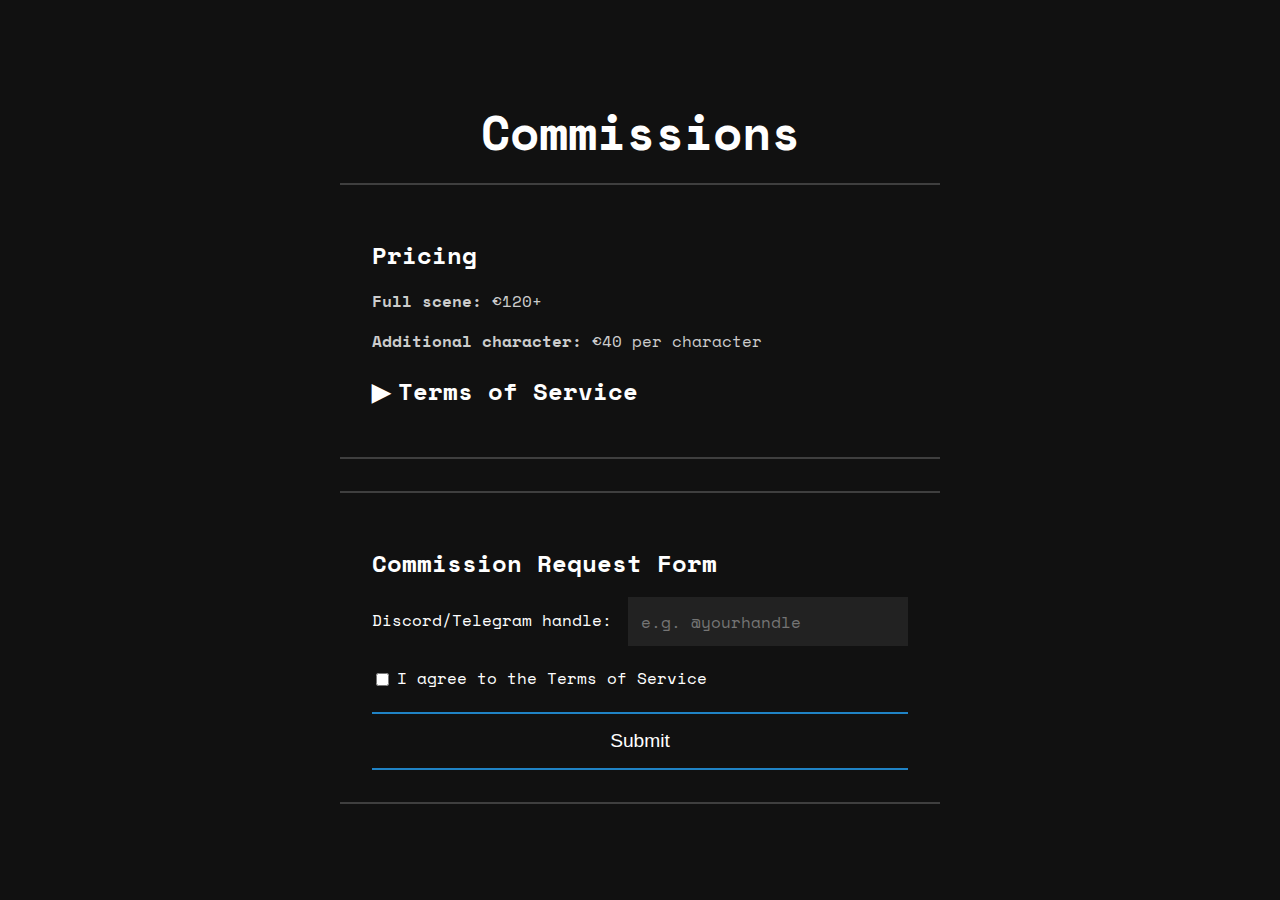
<file: commissions.html>
<!DOCTYPE html>
<html lang="en">
  <head>
    <meta charset="UTF-8" />
    <meta name="viewport" content="width=device-width, initial-scale=1.0" />
    <title>ZARTUSHA | COMMISSIONS</title>
    <link
      rel="icon"
      href="https://pbs.twimg.com/profile_images/1878301128355450880/KIlIf7sI_400x400.jpg"
    />
    <link rel="stylesheet" href="style.css" />
  </head>
  <body>
    <h1>Commissions</h1>

    <div class="tos">
      <h2>Pricing</h2>
      <p><strong>Full scene:</strong> €120+</p>
      <p><strong>Additional character:</strong> €40 per character</p>

      <h2 class="collapsible-header" onclick="toggleTOS()">
        <span id="tos-arrow">▶</span> Terms of Service
      </h2>
      <div id="tos-content" class="collapsible-content">
        <p>
          <strong>Payment Terms:</strong><br />
          I begin work on your commission only after receiving 50% of the total
          payment. The remaining 50% is due upon completion of the work.
        </p>

        <p>
          <strong>Artistic Freedom:</strong><br />
          I enjoy having artistic freedom in my commissions and generally prefer
          not to work on highly specific or rigid requests.
        </p>

        <p>
          <strong>Usage Rights:</strong><br />
          The work is intended for non-commercial use only. If you wish to use
          the artwork for merchandise such as buttons, posters, or other
          commercial products, this must be discussed and agreed upon in
          advance.
        </p>

        <p>
          <strong>Credit & Social Media Sharing:</strong><br />
          You must credit me as the artist when displaying the work. I retain
          the right to post the artwork on my own social media and portfolios,
          unless otherwise agreed.
        </p>

        <p>
          <strong>Private Commissions:</strong><br />
          I do not accept private commissions by default, but we can discuss it
          if you have specific requirements.
        </p>

        <p>
          <strong>Refund Policy:</strong><br />
          Refunds will only be issued if I am unable to fulfill the commission
          due to unforeseen circumstances. In this case, the refund will be
          issued in full.
        </p>

        <p>
          <strong>Revisions:</strong><br />
          Revisions are included in the cost of the commission but only before
          the final render is complete. Once the final render is done, revisions
          will be limited to post-processing adjustments.
        </p>

        <p>
          <strong>Right to Decline:</strong><br />
          I reserve the right to decline any commission for any reason, at my
          discretion.
        </p>

        <p>
          <strong>Contact Information:</strong> Please provide your Discord or
          Telegram username for communication purposes. Enter it in the form
          field below.
        </p>
      </div>
    </div>

    <div class="form-container">
      <h2>Commission Request Form</h2>
      <form
        action="https://docs.google.com/forms/d/e/1FAIpQLSdkJWolHmj8m1LOUAemZ2YKOKN4ybXveDzTjlq9WhMgUvmprw/formResponse"
        method="post"
        autocomplete="off"
      >
        <div class="form-row">
          <label for="usertag">Discord/Telegram handle:</label>
          <input
            type="text"
            name="entry.4332556"
            placeholder="e.g. @yourhandle"
            autocomplete="off"
            required
          />
        </div class="form-row">
        <div class="checkbox-group">
          <input
            type="checkbox"
            name="entry.570831669"
            value="I agree to the TOS"
            required
          />
          <label for="agree">I agree to the Terms of Service</label>
        </div>
        <button type="submit">Submit</button>
      </form>
    </div>

    <script>
      function toggleTOS() {
        const content = document.getElementById("tos-content");
        const arrow = document.getElementById("tos-arrow");
        const isOpen = content.classList.contains("open");

        if (isOpen) {
          content.classList.remove("open");
          arrow.textContent = "▶";
        } else {
          content.classList.add("open");
          arrow.textContent = "▼";
        }
      }
    </script>
  </body>
</html>
</file>
<file: style.css>
@import url("https://fonts.googleapis.com/css?family=Space+Mono:regular,italic,700,700italic");

* {
  box-sizing: border-box;

  --blue: #2083c5;
}

body,
html {
  margin: 0;
  padding: 0;
}

body {
  background-color: #111111;
  color: #ffffff;
  font-family: "Space Mono", sans-serif;
  display: flex;
  flex-direction: column;
  align-items: center;
  justify-content: center;
  min-height: 100vh;
  padding: 2rem;
  overflow-y: scroll;
}

h1 {
  font-size: 3rem;
  margin-bottom: 1rem;
}

.bio {
  font-size: 1.2rem;
  color: #aaa;
  margin-bottom: 3rem;
  text-align: center;
  max-width: 500px;
}

.avatar {
  width: 150px;
  height: 150px;
  border-radius: 50%;
}

.links {
  display: flex;
  flex-direction: column;
  gap: 1.5rem;
  width: 100%;
  max-width: 500px;
}

.link {
  position: relative;
  display: flex;
  align-items: center;
  justify-content: space-between;
  flex-direction: row-reverse;
  padding: 1.2rem;
  background-color: transparent;
  text-decoration: none;
  color: white;
  border-top: 2px solid #3f3f3f;
  border-bottom: 2px solid #3f3f3f;
  width: 100%;
}

.link svg {
  width: 35px;
  height: 35px;
  margin-right: 0.5rem;
  fill: white;
}

.text {
  font-size: 1.3rem;
  text-align: left;
  display: flex;
  flex-direction: column;
}

.tos,
.form-container {
  background-color: transparent;
  border-top: 2px solid #3f3f3f;
  border-bottom: 2px solid #3f3f3f;
  padding: 2rem;
  max-width: 600px;
  width: 100%;
  margin-bottom: 2rem;
}

.tos h2,
.form-container h2 {
  font-size: 1.5rem;
  margin-bottom: 1rem;
}

.tos p {
  font-size: 1rem;
  color: #ccc;
  line-height: 1.5;
}

form {
  display: flex;
  flex-direction: column;
  gap: 1.2rem;
}

.form-row {
  display: flex;
  align-items: center;
  gap: 1rem;
}

.form-row input[type="text"] {
  flex: 1;
}

label {
  font-size: 1rem;
  margin-bottom: 0.2rem;
}

input[type="text"] {
  padding: 0.8rem;
  border: none;
  font-family: "Space Mono", monospace;
  font-size: 1rem;
  background-color: #222;
  color: #fff;
}

input[type="checkbox"] {
  margin-right: 0.5rem;
}

input:focus {
  outline: none;
}

.checkbox-group {
  display: flex;
  align-items: center;
}

button {
  position: relative;
  padding: 1rem 2rem;
  font-size: 1.2rem;
  background-color: transparent;
  color: white;
  border: none;
  border-top: 2px solid var(--blue);
  border-bottom: 2px solid var(--blue);
  cursor: pointer;
  overflow: hidden;
}


button::before, .link::before {
  content: "";
  position: absolute;
  top: 0;
  left: 0;
  width: 100%;
  height: 100%;
  background-color: var(--blue);
  mix-blend-mode: lighten;
  transform: scaleY(0);
  transform-origin: left;
  transition: 
  transform 0.4s,
  opacity 0.3s;
}

button:active::before, .link:active::before {
  transform: scaleY(1);
  opacity: 0.75;
}

button:focus {
  outline: none;
}

.collapsible-content {
  interpolate-size: allow-keywords;
  height: 0;
  overflow: hidden;
  transition: height 0.5s ease, opacity 0.3s ease;
  opacity: 0;
  width: 100%;
  margin-top: 1rem;
}

.collapsible-content.open {
  height: auto;
  opacity: 1;
}

.collapsible-header {
  cursor: pointer;
  user-select: none;
  display: flex;
  align-items: center;
  gap: 0.5rem;
  font-size: 1.5rem;
  transition: color 0.2s ease;
}

.collapsible-header:active {
  color: var(--blue);
  opacity: 0.75;
}

@media (max-width: 600px) {
  .form-row {
    align-items: flex-start;
    flex-direction: column;
    gap: 0.5rem;
  }

  input[type="text"] {
    width: 100%;
  }
}


@media (hover: hover) and (pointer: fine) {
  .link:hover::before {
    transform: scaleY(1);
  }
  
  .link:hover {
    border-color: #ffffff;
  }

  button:hover::before {
    transform: scaleY(1);
  }
  
  button:hover {
    border-color: #ffffff;
  }

  .collapsible-header:hover {
    color: var(--blue);
  }
}
</file>
